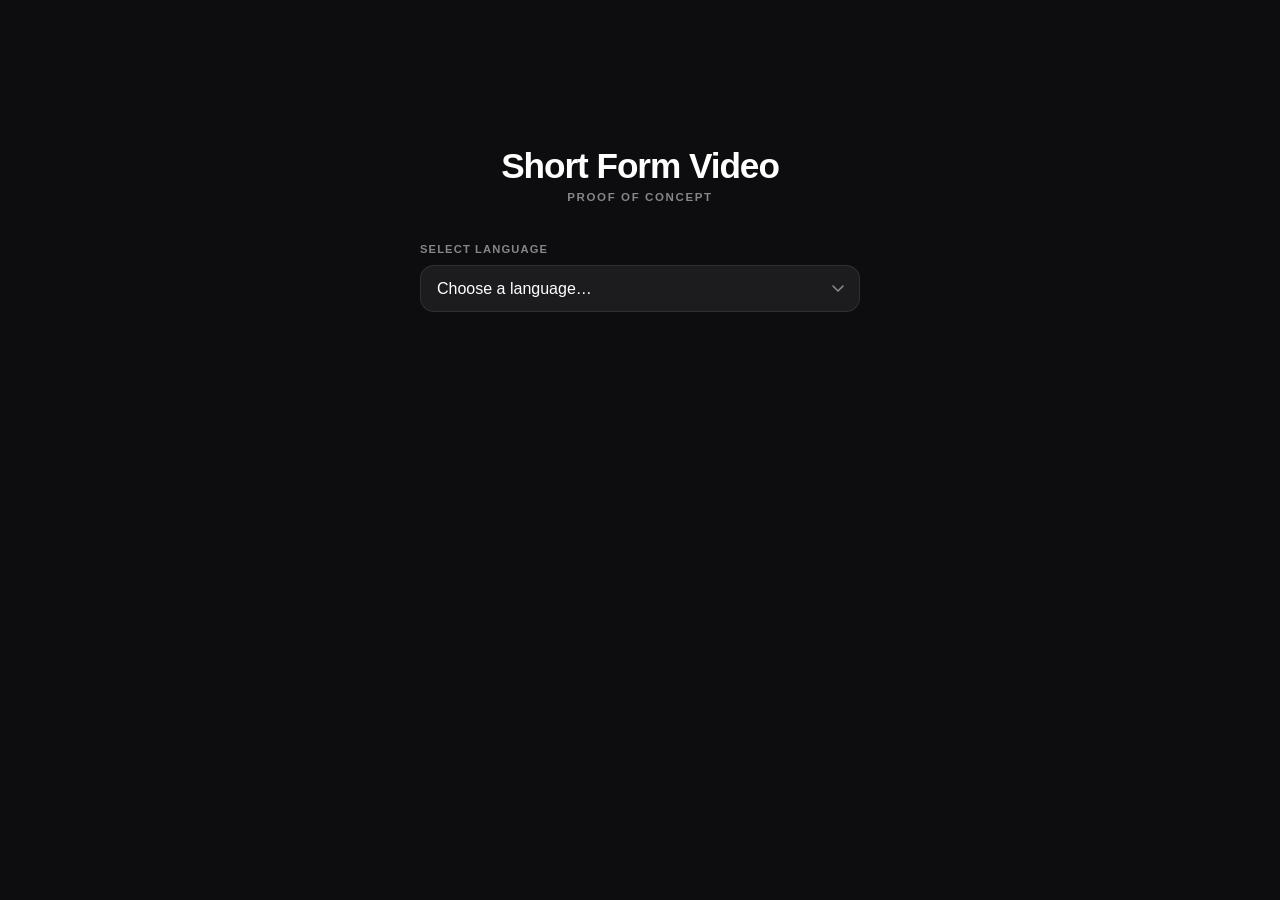
<file: index.html>
<!DOCTYPE html>
<html lang="en">
<head>
  <meta charset="UTF-8">
  <meta name="viewport" content="width=device-width, initial-scale=1.0, viewport-fit=cover">
  <title>Short Form Video — POC</title>
  <link rel="stylesheet" href="style.css">
</head>
<body class="page-landing">
  <main class="landing">

    <header class="landing-header">
      <h1 class="app-title">Short Form Video</h1>
      <p class="app-subtitle">Proof of Concept</p>
    </header>

    <section class="language-section">
      <label class="field-label" for="language-select">Select Language</label>
      <div class="select-wrapper">
        <select id="language-select" class="language-select">
          <option value="">Choose a language…</option>
          <option value="english">English</option>
          <option value="spanish">Spanish</option>
          <option value="dutch">Dutch</option>
          <option value="german">German</option>
          <option value="welsh">Welsh</option>
          <option value="xhosa">Xhosa</option>
        </select>
        <span class="select-chevron" aria-hidden="true">
          <svg width="12" height="8" viewBox="0 0 12 8" fill="none">
            <path d="M1 1l5 5 5-5" stroke="currentColor" stroke-width="1.5" stroke-linecap="round"/>
          </svg>
        </span>
      </div>
    </section>

    <section class="format-section" id="format-section">
      <p class="field-label">Select Format</p>
      <div class="format-cards" id="format-cards">

        <button class="format-card" data-type="16x9" disabled>
          <div class="format-preview">
            <div class="preview-frame preview-frame--wide">
              <span class="preview-label">16:9</span>
            </div>
          </div>
          <div class="format-info">
            <h2 class="format-title">Original 16:9</h2>
            <p class="format-desc">Standard widescreen — displayed letterboxed for portrait screens</p>
          </div>
          <svg class="card-arrow" width="16" height="16" viewBox="0 0 16 16" fill="none">
            <path d="M6 3l5 5-5 5" stroke="currentColor" stroke-width="1.5" stroke-linecap="round"/>
          </svg>
        </button>

        <button class="format-card" data-type="9x16-crop" disabled>
          <div class="format-preview">
            <div class="preview-frame preview-frame--tall preview-frame--crop">
              <span class="preview-label">9:16</span>
            </div>
          </div>
          <div class="format-info">
            <h2 class="format-title">9:16 Centre Crop</h2>
            <p class="format-desc">Auto-cropped to portrait — no manual editing applied</p>
          </div>
          <svg class="card-arrow" width="16" height="16" viewBox="0 0 16 16" fill="none">
            <path d="M6 3l5 5-5 5" stroke="currentColor" stroke-width="1.5" stroke-linecap="round"/>
          </svg>
        </button>

        <button class="format-card" data-type="9x16-edited" disabled>
          <div class="format-preview">
            <div class="preview-frame preview-frame--tall preview-frame--edited">
              <span class="preview-label">9:16</span>
            </div>
          </div>
          <div class="format-info">
            <h2 class="format-title">9:16 Edited</h2>
            <p class="format-desc">Purpose-made for short form — optimised for portrait viewing</p>
          </div>
          <svg class="card-arrow" width="16" height="16" viewBox="0 0 16 16" fill="none">
            <path d="M6 3l5 5-5 5" stroke="currentColor" stroke-width="1.5" stroke-linecap="round"/>
          </svg>
        </button>

        <button class="format-card format-card--compare" data-type="compare" disabled>
          <div class="format-preview">
            <div class="preview-frame preview-frame--compare">
              <span class="pcc pcc--16x9"></span>
              <span class="pcc pcc--crop"></span>
              <span class="pcc pcc--edited"></span>
            </div>
          </div>
          <div class="format-info">
            <h2 class="format-title">Compare All</h2>
            <p class="format-desc">All three formats side by side — desktop only</p>
          </div>
          <svg class="card-arrow" width="16" height="16" viewBox="0 0 16 16" fill="none">
            <path d="M6 3l5 5-5 5" stroke="currentColor" stroke-width="1.5" stroke-linecap="round"/>
          </svg>
        </button>

      </div>
    </section>

  </main>
  <script src="app.js"></script>
</body>
</html>
</file>
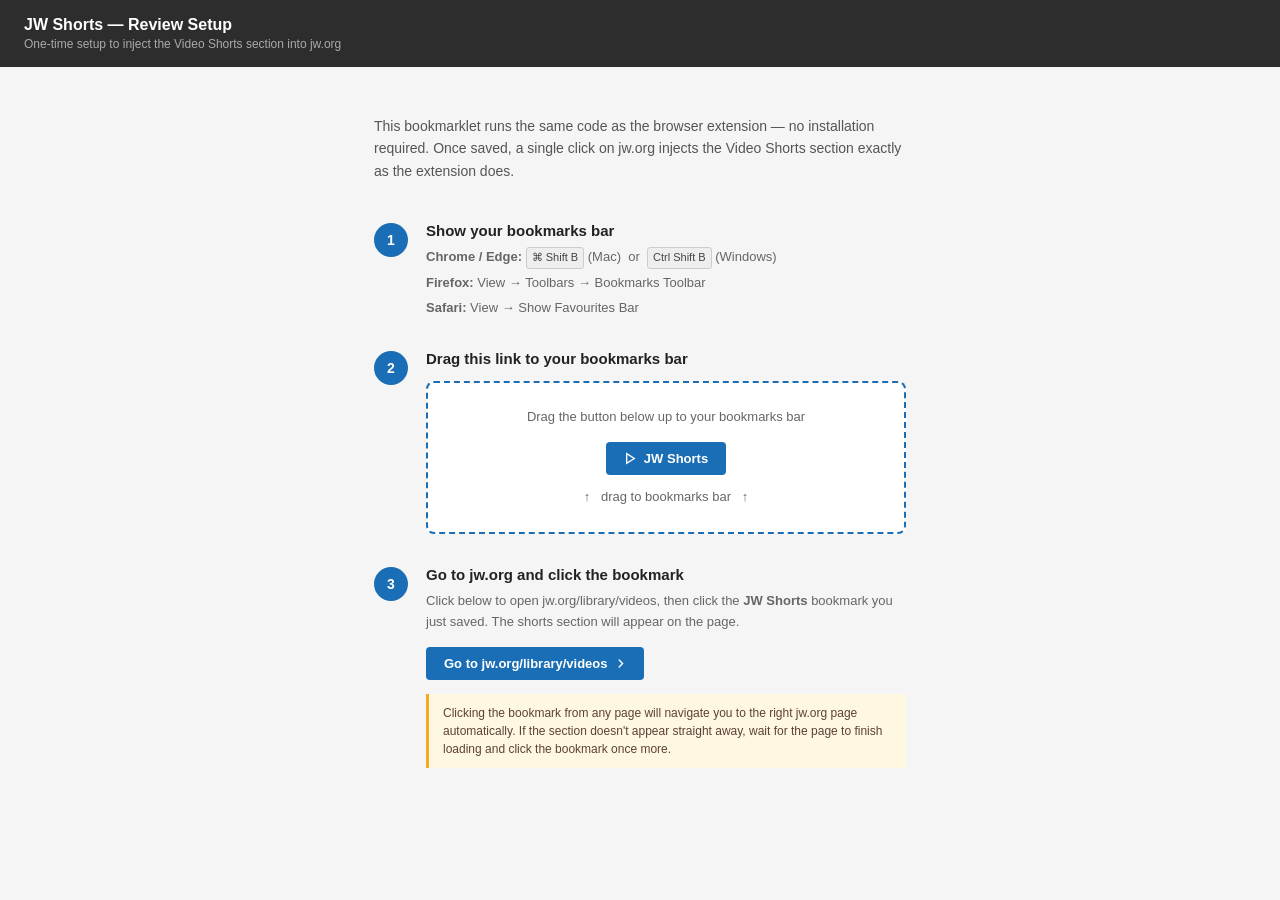
<file: bookmarklet.html>
<!DOCTYPE html>
<html lang="en">
<head>
  <meta charset="UTF-8">
  <meta name="viewport" content="width=device-width, initial-scale=1.0">
  <title>JW Shorts — Review Setup</title>
  <style>
    *, *::before, *::after { box-sizing: border-box; margin: 0; padding: 0; }

    body {
      font-family: -apple-system, BlinkMacSystemFont, "Segoe UI", Arial, sans-serif;
      background: #f5f5f5;
      color: #333;
      min-height: 100vh;
    }

    .site-header {
      background: #2d2d2d;
      padding: 16px 24px;
    }
    .site-header h1 {
      color: #fff;
      font-size: 16px;
      font-weight: 600;
    }
    .site-header p {
      color: #aaa;
      font-size: 12px;
      margin-top: 3px;
    }

    .main {
      max-width: 580px;
      margin: 48px auto;
      padding: 0 24px 64px;
    }

    .intro {
      font-size: 14px;
      color: #555;
      line-height: 1.6;
      margin-bottom: 40px;
    }

    /* Steps */
    .steps { display: flex; flex-direction: column; gap: 32px; }

    .step { display: flex; gap: 18px; }

    .step-num {
      flex-shrink: 0;
      width: 34px;
      height: 34px;
      background: #1a6eb5;
      color: #fff;
      border-radius: 50%;
      display: flex;
      align-items: center;
      justify-content: center;
      font-size: 14px;
      font-weight: 700;
      margin-top: 1px;
    }

    .step-body { flex: 1; }

    .step-body h2 {
      font-size: 15px;
      font-weight: 600;
      margin-bottom: 8px;
      color: #222;
    }

    .step-body p {
      font-size: 13px;
      color: #666;
      line-height: 1.6;
    }

    .step-body p + p { margin-top: 4px; }

    .kbd {
      display: inline-block;
      background: #eee;
      border: 1px solid #ccc;
      border-radius: 3px;
      padding: 1px 5px;
      font-size: 11px;
      font-family: inherit;
      color: #444;
    }

    /* Drag zone */
    .drag-zone {
      background: #fff;
      border: 2px dashed #1a6eb5;
      border-radius: 8px;
      padding: 24px 20px;
      text-align: center;
      margin-top: 14px;
    }

    .drag-hint {
      font-size: 12px;
      color: #888;
      margin-bottom: 14px;
    }

    .bookmark-link {
      display: inline-flex;
      align-items: center;
      gap: 7px;
      background: #1a6eb5;
      color: #fff;
      padding: 9px 18px;
      border-radius: 4px;
      font-size: 13px;
      font-weight: 600;
      text-decoration: none;
      cursor: grab;
      user-select: none;
    }
    .bookmark-link:active { cursor: grabbing; }

    .drag-arrow {
      font-size: 11px;
      color: #aaa;
      margin-top: 12px;
    }

    /* Go button */
    .go-btn {
      display: inline-flex;
      align-items: center;
      gap: 7px;
      background: #1a6eb5;
      color: #fff;
      padding: 9px 18px;
      border-radius: 4px;
      font-size: 13px;
      font-weight: 600;
      text-decoration: none;
      margin-top: 14px;
    }
    .go-btn:hover { background: #155fa0; }

    .note {
      background: #fff8e1;
      border-left: 3px solid #f9a825;
      border-radius: 0 4px 4px 0;
      padding: 10px 14px;
      font-size: 12px;
      color: #5d4037;
      line-height: 1.5;
      margin-top: 14px;
    }

    /* Divider between steps */
    .step-connector {
      width: 2px;
      background: #ddd;
      margin: 0 0 0 16px;
      height: 12px;
      flex-shrink: 0;
    }
  </style>
</head>
<body>

<header class="site-header">
  <h1>JW Shorts — Review Setup</h1>
  <p>One-time setup to inject the Video Shorts section into jw.org</p>
</header>

<main class="main">

  <p class="intro">
    This bookmarklet runs the same code as the browser extension — no installation required.
    Once saved, a single click on jw.org injects the Video Shorts section exactly as the extension does.
  </p>

  <div class="steps">

    <div class="step">
      <div class="step-num">1</div>
      <div class="step-body">
        <h2>Show your bookmarks bar</h2>
        <p><strong>Chrome / Edge:</strong> <kbd class="kbd">⌘ Shift B</kbd> (Mac) &nbsp;or&nbsp; <kbd class="kbd">Ctrl Shift B</kbd> (Windows)</p>
        <p><strong>Firefox:</strong> View → Toolbars → Bookmarks Toolbar</p>
        <p><strong>Safari:</strong> View → Show Favourites Bar</p>
      </div>
    </div>

    <div class="step">
      <div class="step-num">2</div>
      <div class="step-body">
        <h2>Drag this link to your bookmarks bar</h2>
        <div class="drag-zone">
          <p class="drag-hint">Drag the button below up to your bookmarks bar</p>
          <a id="bookmark-link" href="#" class="bookmark-link">
            <svg width="13" height="13" viewBox="0 0 24 24" fill="none" stroke="currentColor" stroke-width="2.5" stroke-linecap="round">
              <polygon points="5,3 19,12 5,21"/>
            </svg>
            JW Shorts
          </a>
          <p class="drag-arrow">↑ &nbsp; drag to bookmarks bar &nbsp; ↑</p>
        </div>
      </div>
    </div>

    <div class="step">
      <div class="step-num">3</div>
      <div class="step-body">
        <h2>Go to jw.org and click the bookmark</h2>
        <p>Click below to open jw.org/library/videos, then click the <strong>JW Shorts</strong> bookmark you just saved. The shorts section will appear on the page.</p>
        <a href="https://www.jw.org/en/library/videos/" target="_blank" class="go-btn">
          Go to jw.org/library/videos
          <svg width="11" height="11" viewBox="0 0 16 16" fill="none" stroke="currentColor" stroke-width="2" stroke-linecap="round">
            <path d="M6 3l5 5-5 5"/>
          </svg>
        </a>
        <div class="note">
          Clicking the bookmark from any page will navigate you to the right jw.org page automatically.
          If the section doesn't appear straight away, wait for the page to finish loading and click the bookmark once more.
        </div>
      </div>
    </div>

  </div>
</main>

<script>
  function bookmarklet() {
    if (location.hostname !== 'www.jw.org' || !location.pathname.includes('/library/videos')) {
      location.href = 'https://www.jw.org/en/library/videos/';
      return;
    }

    if (document.getElementById('jwshorts-section')) return;

    var style = document.createElement('style');
    style.textContent = '#jwshorts-section{margin:24px 0 32px;border-top:1px solid #ddd;padding-top:20px}.jwshorts-hdr{display:flex;align-items:center;justify-content:space-between;margin-bottom:16px}.jwshorts-title{font-size:20px!important;font-weight:700!important;color:#333!important;font-family:-apple-system,BlinkMacSystemFont,Segoe UI,Arial,sans-serif!important}#jwshorts-section[data-theme=dark] .jwshorts-title{color:#fff!important}.jwshorts-see-all{font-size:14px!important;color:#1a6eb5!important;text-decoration:none!important;display:flex!important;align-items:center;gap:4px;font-family:-apple-system,BlinkMacSystemFont,Segoe UI,Arial,sans-serif!important}.jwshorts-see-all:hover{text-decoration:underline!important}.jwshorts-row{display:flex!important;flex-wrap:nowrap;gap:12px;overflow-x:auto;padding-bottom:8px;scrollbar-width:thin;scrollbar-color:#ddd transparent}.jwshorts-row::-webkit-scrollbar{height:4px}.jwshorts-row::-webkit-scrollbar-thumb{background:#ddd;border-radius:2px}.jwshorts-card{flex:0 0 180px!important;display:block!important;text-decoration:none!important;cursor:pointer}.jwshorts-thumb{width:100%!important;aspect-ratio:9/16!important;height:auto!important;background:#111;position:relative;overflow:hidden;border-radius:3px}.jwshorts-thumb video{width:100%!important;height:100%!important;object-fit:cover;display:block!important}.jwshorts-dur{position:absolute!important;bottom:5px!important;left:5px!important;background:rgba(0,0,0,.65)!important;color:#fff!important;font-size:11px!important;padding:2px 5px!important;border-radius:2px;display:flex!important;align-items:center;gap:3px;pointer-events:none;font-family:-apple-system,BlinkMacSystemFont,Segoe UI,Arial,sans-serif!important}.jwshorts-play{position:absolute!important;inset:0!important;display:flex!important;align-items:center;justify-content:center;pointer-events:none;transition:opacity .15s}.jwshorts-card:hover .jwshorts-play{opacity:0}.jwshorts-label{font-size:13px!important;color:rgb(82,108,163)!important;margin-top:6px!important;line-height:1.35!important;display:-webkit-box!important;-webkit-line-clamp:2;-webkit-box-orient:vertical;overflow:hidden;font-family:-apple-system,BlinkMacSystemFont,Segoe UI,Arial,sans-serif!important}#jwshorts-section[data-theme=dark] .jwshorts-label{color:rgb(164,184,224)!important}';
    document.head.appendChild(style);

    var BASE = 'https://harry-joyce.github.io/shorts';
    var PLAYER = BASE + '/player.html';
    var MANIFEST = BASE + '/manifest.json';
    var SERIES = {
      dlf: 'Daniel: A Lifetime of Faith',
      gnj: 'Good News From Jehovah',
      jcm: 'Jesus—The Greatest Man',
      wcgv: 'Whiteboard Animation'
    };

    function deriveTitle(path) {
      var name = path.split('/').pop().replace('.mp4', '');
      var prefix = name.split('_')[0].toLowerCase();
      return SERIES[prefix] || name.replace(/_/g, ' ');
    }

    function fmtDur(s) {
      var m = Math.floor(s / 60), sec = Math.round(s % 60);
      return m + ':' + (sec < 10 ? '0' : '') + sec;
    }

    function articleIsReady(article) {
      return article.querySelectorAll('a[href]').length > 2;
    }

    function waitForArticle(callback) {
      var ticks = 0, MAX = 60;
      var id = setInterval(function () {
        ticks++;
        var article = document.getElementById('article');
        if (!article) { if (ticks > MAX) clearInterval(id); return; }
        if (articleIsReady(article)) { clearInterval(id); callback(article); }
      }, 500);
    }

    function findAnchor(article) {
      var walker = document.createTreeWalker(article, NodeFilter.SHOW_TEXT);
      var node;
      while ((node = walker.nextNode())) {
        if (node.textContent.trim() === 'Video Shorts') {
          var el = node.parentElement;
          while (el && el !== article) {
            if (el.nextElementSibling) return el;
            el = el.parentElement;
          }
          el = node.parentElement;
          while (el.parentElement && el.parentElement !== article) el = el.parentElement;
          return el;
        }
      }
      return null;
    }

    function buildSection(clips) {
      var section = document.createElement('div');
      section.id = 'jwshorts-section';

      var hdr = document.createElement('div');
      hdr.className = 'jwshorts-hdr';
      hdr.innerHTML =
        '<span class="jwshorts-title">Video Shorts</span>' +
        '<a class="jwshorts-see-all" href="' + PLAYER + '?lang=english&type=9x16-edited">' +
        'See All<svg width="12" height="12" viewBox="0 0 16 16" fill="none" stroke="currentColor" stroke-width="2" stroke-linecap="round"><path d="M6 3l5 5-5 5"/></svg></a>';

      var row = document.createElement('div');
      row.className = 'jwshorts-row';

      clips.forEach(function (src, idx) {
        var a = document.createElement('a');
        a.className = 'jwshorts-card';
        a.href = PLAYER + '?lang=english&type=9x16-edited&start=' + idx;

        var thumb = document.createElement('div');
        thumb.className = 'jwshorts-thumb';

        var vid = document.createElement('video');
        vid.src = BASE + '/' + src;
        vid.muted = true;
        vid.playsInline = true;
        vid.loop = true;
        vid.preload = 'metadata';

        var dur = document.createElement('div');
        dur.className = 'jwshorts-dur';
        dur.innerHTML = '<svg width="7" height="7" viewBox="0 0 24 24" fill="currentColor"><polygon points="5,3 19,12 5,21"/></svg> —';
        vid.addEventListener('loadedmetadata', function () {
          dur.innerHTML = '<svg width="7" height="7" viewBox="0 0 24 24" fill="currentColor"><polygon points="5,3 19,12 5,21"/></svg> ' + fmtDur(vid.duration);
        });

        var play = document.createElement('div');
        play.className = 'jwshorts-play';
        play.innerHTML = '<svg width="18" height="18" viewBox="0 0 24 24" fill="white"><polygon points="5,3 19,12 5,21"/></svg>';

        a.addEventListener('mouseenter', function () { vid.play().catch(function () {}); });
        a.addEventListener('mouseleave', function () { vid.pause(); vid.currentTime = 0; });

        thumb.appendChild(vid);
        thumb.appendChild(dur);
        thumb.appendChild(play);

        var label = document.createElement('div');
        label.className = 'jwshorts-label';
        label.textContent = deriveTitle(src);

        a.appendChild(thumb);
        a.appendChild(label);
        row.appendChild(a);
      });

      section.appendChild(hdr);
      section.appendChild(row);
      return section;
    }

    function pageTheme() {
      var bg = getComputedStyle(document.body).backgroundColor;
      var m = bg.match(/rgb\((\d+),\s*(\d+),\s*(\d+)\)/);
      if (m) {
        var luma = 0.299 * +m[1] + 0.587 * +m[2] + 0.114 * +m[3];
        return luma < 128 ? 'dark' : 'light';
      }
      return 'light';
    }

    function inject(article) {
      if (document.getElementById('jwshorts-section')) return;
      fetch(MANIFEST)
        .then(function (r) { return r.json(); })
        .then(function (data) {
          var clips = (data && data.english && data.english['9x16-edited']) || [];
          if (!clips.length) return;
          var section = buildSection(clips);
          section.dataset.theme = pageTheme();
          new MutationObserver(function () { section.dataset.theme = pageTheme(); })
            .observe(document.documentElement, { attributes: true, attributeFilter: ['class', 'data-theme', 'style'] });
          var anchor = findAnchor(article);
          if (anchor) anchor.insertAdjacentElement('afterend', section);
          else article.appendChild(section);
        })
        .catch(function () {});
    }

    waitForArticle(function (article) { inject(article); });

    window.addEventListener('hashchange', function () {
      var hash = location.hash.replace('#', '');
      if (!hash || hash === 'en/home') {
        var old = document.getElementById('jwshorts-section');
        if (old) old.remove();
        waitForArticle(function (article) { inject(article); });
      }
    });
  }

  document.addEventListener('DOMContentLoaded', function () {
    var link = document.getElementById('bookmark-link');
    link.href = 'javascript:(' + bookmarklet.toString() + ')()';
    link.addEventListener('click', function (e) { e.preventDefault(); });
  });
</script>

</body>
</html>
</file>
<file: style.css>
/* ── Reset ──────────────────────────────────────────────── */
*, *::before, *::after {
  box-sizing: border-box;
  margin: 0;
  padding: 0;
}

:root {
  --bg:          #0d0d0f;
  --surface:     #1c1c1e;
  --surface-2:   #2c2c2e;
  --border:      rgba(255,255,255,0.09);
  --border-hover:rgba(255,255,255,0.22);
  --text:        #ffffff;
  --text-muted:  rgba(255,255,255,0.5);
  --accent:      #ffffff;
  --radius:      14px;
  --font:        -apple-system, BlinkMacSystemFont, 'Segoe UI', Roboto, Helvetica, Arial, sans-serif;
}

html, body {
  height: 100%;
  background: var(--bg);
  color: var(--text);
  font-family: var(--font);
  -webkit-font-smoothing: antialiased;
  -moz-osx-font-smoothing: grayscale;
}

/* ── Landing Page ───────────────────────────────────────── */
.page-landing {
  min-height: 100dvh;
  min-height: 100vh; /* fallback */
  display: flex;
  align-items: center;
  justify-content: center;
  padding: env(safe-area-inset-top, 16px) env(safe-area-inset-right, 0px) env(safe-area-inset-bottom, 16px) env(safe-area-inset-left, 0px);
}

.landing {
  width: 100%;
  max-width: 480px;
  padding: 2.5rem 1.25rem;
  display: flex;
  flex-direction: column;
  gap: 2.5rem;
}

/* Header */
.landing-header {
  text-align: center;
  padding-top: 0.5rem;
}

.app-title {
  font-size: clamp(1.6rem, 5vw, 2.2rem);
  font-weight: 700;
  letter-spacing: -0.03em;
  line-height: 1.1;
}

.app-subtitle {
  margin-top: 0.35rem;
  font-size: 0.72rem;
  font-weight: 600;
  text-transform: uppercase;
  letter-spacing: 0.14em;
  color: var(--text-muted);
}

/* Language selector */
.field-label {
  display: block;
  font-size: 0.7rem;
  font-weight: 600;
  text-transform: uppercase;
  letter-spacing: 0.1em;
  color: var(--text-muted);
  margin-bottom: 0.65rem;
}

.select-wrapper {
  position: relative;
}

.language-select {
  width: 100%;
  padding: 0.9rem 2.75rem 0.9rem 1rem;
  background: var(--surface);
  border: 1px solid var(--border);
  border-radius: var(--radius);
  color: var(--text);
  font-size: 1rem;
  font-family: var(--font);
  appearance: none;
  -webkit-appearance: none;
  cursor: pointer;
  transition: border-color 0.2s;
  line-height: 1;
}

.language-select option {
  background: #1c1c1e;
  color: #fff;
}

.language-select:focus {
  outline: none;
  border-color: var(--border-hover);
}

.select-chevron {
  position: absolute;
  right: 1rem;
  top: 50%;
  transform: translateY(-50%);
  pointer-events: none;
  color: var(--text-muted);
  display: flex;
  align-items: center;
}

/* Format section */
.format-section {
  display: flex;
  flex-direction: column;
  opacity: 0;
  transform: translateY(10px);
  transition: opacity 0.3s ease, transform 0.3s ease;
  pointer-events: none;
}

.format-section.visible {
  opacity: 1;
  transform: translateY(0);
  pointer-events: auto;
}

.format-cards {
  display: flex;
  flex-direction: column;
  gap: 0.75rem;
  margin-top: 0.65rem;
}

.format-card {
  display: flex;
  align-items: center;
  gap: 1rem;
  padding: 1rem;
  background: var(--surface);
  border: 1px solid var(--border);
  border-radius: var(--radius);
  color: var(--text);
  text-align: left;
  cursor: pointer;
  transition: background 0.15s ease, border-color 0.15s ease, transform 0.1s ease;
  -webkit-tap-highlight-color: transparent;
  position: relative;
}

.format-card:not([disabled]):hover {
  background: var(--surface-2);
  border-color: var(--border-hover);
}

.format-card:not([disabled]):active {
  transform: scale(0.98);
}

.format-card[disabled] {
  opacity: 0.35;
  cursor: not-allowed;
}

/* Aspect ratio preview frames */
.format-preview {
  flex-shrink: 0;
  display: flex;
  align-items: center;
  justify-content: center;
  width: 52px;
}

.preview-frame {
  display: flex;
  align-items: center;
  justify-content: center;
  border-radius: 5px;
  border: 1.5px solid rgba(255,255,255,0.18);
}

.preview-frame--wide {
  width: 50px;
  height: 28px; /* ~16:9 */
  background: linear-gradient(135deg, #1e3a5f 0%, #0d1f35 100%);
}

.preview-frame--tall {
  width: 28px;
  height: 50px; /* ~9:16 */
}

.preview-frame--crop {
  background: repeating-linear-gradient(
    45deg,
    #2d1b69 0px,
    #2d1b69 4px,
    #1a0f42 4px,
    #1a0f42 8px
  );
}

.preview-frame--edited {
  background: linear-gradient(160deg, #1a4a4a 0%, #0d2626 100%);
}

.preview-label {
  font-size: 0.55rem;
  font-weight: 700;
  color: rgba(255,255,255,0.6);
  letter-spacing: 0.03em;
}

/* Card text */
.format-info {
  flex: 1;
  min-width: 0;
}

.format-title {
  font-size: 0.95rem;
  font-weight: 600;
  margin-bottom: 0.2rem;
  line-height: 1.2;
}

.format-desc {
  font-size: 0.78rem;
  color: var(--text-muted);
  line-height: 1.45;
}

.card-arrow {
  flex-shrink: 0;
  color: var(--text-muted);
}


/* ── Player Page ────────────────────────────────────────── */
.page-player {
  background: #000;
  height: 100dvh;
  height: 100vh;
  overflow: hidden;
  position: relative;
}

/* Chrome — fixed overlay */
.player-chrome {
  position: fixed;
  top: 0;
  left: 50%;
  transform: translateX(-50%);
  width: 100%;
  max-width: 430px;
  z-index: 20;
  pointer-events: none;
}

.chrome-top {
  display: flex;
  align-items: center;
  gap: 0.5rem;
  padding-top: max(env(safe-area-inset-top, 0px), 12px);
  padding-left: 0.875rem;
  padding-right: 0.875rem;
  padding-bottom: 0.75rem;
  background: linear-gradient(to bottom, rgba(0,0,0,0.55) 0%, transparent 100%);
}

.btn-back {
  pointer-events: auto;
  flex-shrink: 0;
  display: flex;
  align-items: center;
  justify-content: center;
  width: 38px;
  height: 38px;
  border-radius: 50%;
  background: rgba(0,0,0,0.45);
  backdrop-filter: blur(10px);
  -webkit-backdrop-filter: blur(10px);
  border: 1px solid rgba(255,255,255,0.12);
  color: #fff;
  cursor: pointer;
  -webkit-tap-highlight-color: transparent;
  transition: background 0.15s;
}

.btn-back:hover,
.btn-back:active {
  background: rgba(0,0,0,0.65);
}

.format-badge {
  flex: 1;
  text-align: center;
  font-size: 0.68rem;
  font-weight: 600;
  letter-spacing: 0.07em;
  text-transform: uppercase;
  color: rgba(255,255,255,0.8);
  background: rgba(0,0,0,0.45);
  backdrop-filter: blur(10px);
  -webkit-backdrop-filter: blur(10px);
  border: 1px solid rgba(255,255,255,0.1);
  padding: 0.3rem 0.75rem;
  border-radius: 999px;
  white-space: nowrap;
  overflow: hidden;
  text-overflow: ellipsis;
}

.video-counter {
  flex-shrink: 0;
  font-size: 0.72rem;
  font-weight: 500;
  color: rgba(255,255,255,0.65);
  background: rgba(0,0,0,0.45);
  backdrop-filter: blur(10px);
  -webkit-backdrop-filter: blur(10px);
  border: 1px solid rgba(255,255,255,0.1);
  padding: 0.3rem 0.65rem;
  border-radius: 999px;
  min-width: 46px;
  text-align: center;
}

/* Mute banner */
.mute-banner {
  position: fixed;
  bottom: max(env(safe-area-inset-bottom, 0px), 28px);
  left: 50%;
  transform: translateX(-50%);
  z-index: 20;
  display: flex;
  align-items: center;
  gap: 0.5rem;
  background: rgba(20,20,20,0.8);
  backdrop-filter: blur(12px);
  -webkit-backdrop-filter: blur(12px);
  border: 1px solid rgba(255,255,255,0.12);
  color: rgba(255,255,255,0.9);
  font-size: 0.82rem;
  font-weight: 500;
  padding: 0.6rem 1.1rem;
  border-radius: 999px;
  cursor: pointer;
  transition: opacity 0.4s ease, transform 0.4s ease;
  white-space: nowrap;
}

.mute-banner.hidden {
  opacity: 0;
  transform: translateX(-50%) translateY(8px);
  pointer-events: none;
}

/* Feed container */
.player-outer {
  height: 100dvh;
  height: 100vh;
  display: flex;
  justify-content: center;
  background: #000;
}

.feed {
  position: relative;
  width: 100%;
  max-width: 430px;
  height: 100dvh;
  height: 100vh;
  overflow-y: scroll;
  scroll-snap-type: y mandatory;
  -webkit-overflow-scrolling: touch;
  scrollbar-width: none;
}

.feed::-webkit-scrollbar {
  display: none;
}

/* Video items */
.video-item {
  height: 100dvh;
  height: 100vh;
  scroll-snap-align: start;
  position: relative;
  background: #000;
  display: flex;
  align-items: center;
  justify-content: center;
  flex-shrink: 0;
  overflow: hidden;
}

.video-item video {
  width: 100%;
  height: 100%;
  background: #000;
  display: block;
}

/* 16:9 videos letterbox on portrait screens */
.video-item.type-16x9 video {
  object-fit: contain;
}

/* 9:16 videos fill the portrait frame */
.video-item.type-9x16 video {
  object-fit: contain;
}

/* Tap zone */
.tap-overlay {
  position: absolute;
  inset: 0;
  cursor: pointer;
  -webkit-tap-highlight-color: transparent;
}

/* Pause icon flash */
.pause-icon {
  position: absolute;
  top: 50%;
  left: 50%;
  transform: translate(-50%, -50%) scale(0.7);
  font-size: 3.5rem;
  opacity: 0;
  pointer-events: none;
  transition: opacity 0.1s, transform 0.1s;
  filter: drop-shadow(0 2px 12px rgba(0,0,0,0.5));
  line-height: 1;
}

.pause-icon.show {
  opacity: 1;
  transform: translate(-50%, -50%) scale(1);
}

/* Per-video buffering spinner */
.video-spinner {
  position: absolute;
  top: 50%;
  left: 50%;
  transform: translate(-50%, -50%);
  width: 36px;
  height: 36px;
  border: 2.5px solid rgba(255,255,255,0.15);
  border-top-color: rgba(255,255,255,0.8);
  border-radius: 50%;
  animation: spin 0.75s linear infinite;
  pointer-events: none;
  opacity: 0;
  transition: opacity 0.2s;
}

.video-spinner.active {
  opacity: 1;
}

/* Scroll hint — shown on first video, auto-fades */
.scroll-hint {
  position: absolute;
  bottom: max(env(safe-area-inset-bottom, 0px), 24px);
  left: 50%;
  transform: translateX(-50%);
  display: flex;
  flex-direction: column;
  align-items: center;
  gap: 4px;
  color: rgba(255,255,255,0.45);
  font-size: 0.68rem;
  letter-spacing: 0.05em;
  pointer-events: none;
  animation: scrollHintFade 4s 1.5s forwards;
}

.scroll-hint svg {
  animation: scrollBounce 1.2s ease-in-out infinite;
}

@keyframes scrollBounce {
  0%, 100% { transform: translateY(0); }
  50%       { transform: translateY(5px); }
}

@keyframes scrollHintFade {
  0%   { opacity: 1; }
  80%  { opacity: 1; }
  100% { opacity: 0; }
}

/* Loading screen */
.loading-screen {
  height: 100dvh;
  height: 100vh;
  display: flex;
  flex-direction: column;
  align-items: center;
  justify-content: center;
  gap: 1rem;
  color: var(--text-muted);
  font-size: 0.85rem;
}

.spinner {
  width: 28px;
  height: 28px;
  border: 2px solid rgba(255,255,255,0.12);
  border-top-color: rgba(255,255,255,0.65);
  border-radius: 50%;
  animation: spin 0.75s linear infinite;
}

@keyframes spin {
  to { transform: rotate(360deg); }
}

/* Empty / error state */
.empty-state {
  height: 100dvh;
  height: 100vh;
  display: flex;
  flex-direction: column;
  align-items: center;
  justify-content: center;
  gap: 0.75rem;
  color: var(--text-muted);
  font-size: 0.85rem;
  text-align: center;
  padding: 2rem;
}

.empty-state svg {
  opacity: 0.4;
  margin-bottom: 0.25rem;
}

/* ── Desktop framing ────────────────────────────────────── */
@media (min-width: 480px) {
  .player-outer {
    background: #111;
  }

  .feed {
    border-left: 1px solid rgba(255,255,255,0.06);
    border-right: 1px solid rgba(255,255,255,0.06);
  }
}

/* ── Compare card preview (landing page) ────────────────── */
.preview-frame--compare {
  width: 52px;
  height: 34px;
  display: flex;
  align-items: stretch;
  justify-content: flex-start;
  padding: 3px;
  gap: 2px;
  overflow: hidden;
  background: rgba(255,255,255,0.02);
}

.pcc {
  flex: 1;
  border-radius: 2px;
}

.pcc--16x9   { background: linear-gradient(135deg, #1e3a5f 0%, #0d1f35 100%); }
.pcc--crop   { background: repeating-linear-gradient(45deg, #2d1b69 0px, #2d1b69 3px, #1a0f42 3px, #1a0f42 6px); }
.pcc--edited { background: linear-gradient(160deg, #1a4a4a 0%, #0d2626 100%); }

/* ── Compare mode (player page) ─────────────────────────── */
.mode-compare .player-chrome {
  max-width: 100%;
  left: 0;
  transform: none;
}

.mode-compare .feed {
  max-width: 100%;
  border: none;
}

.compare-labels {
  display: flex;
  background: rgba(0,0,0,0.5);
  backdrop-filter: blur(8px);
  -webkit-backdrop-filter: blur(8px);
  border-top: 1px solid rgba(255,255,255,0.06);
  padding: 0.4rem 0;
  pointer-events: none;
}

.compare-labels span {
  flex: 1;
  text-align: center;
  font-size: 0.62rem;
  font-weight: 600;
  text-transform: uppercase;
  letter-spacing: 0.08em;
  color: rgba(255,255,255,0.5);
}

.compare-row {
  height: 100dvh;
  height: 100vh;
  scroll-snap-align: start;
  position: relative;
  display: flex;
  flex-shrink: 0;
  overflow: hidden;
  background: #000;
}

.compare-col {
  flex: 1;
  position: relative;
  display: flex;
  align-items: center;
  justify-content: center;
  overflow: hidden;
  border-right: 1px solid rgba(255,255,255,0.08);
}

.compare-col:last-child {
  border-right: none;
}

.compare-col video {
  width: 100%;
  height: 100%;
  object-fit: contain;
  background: #000;
  display: block;
}
</file>
